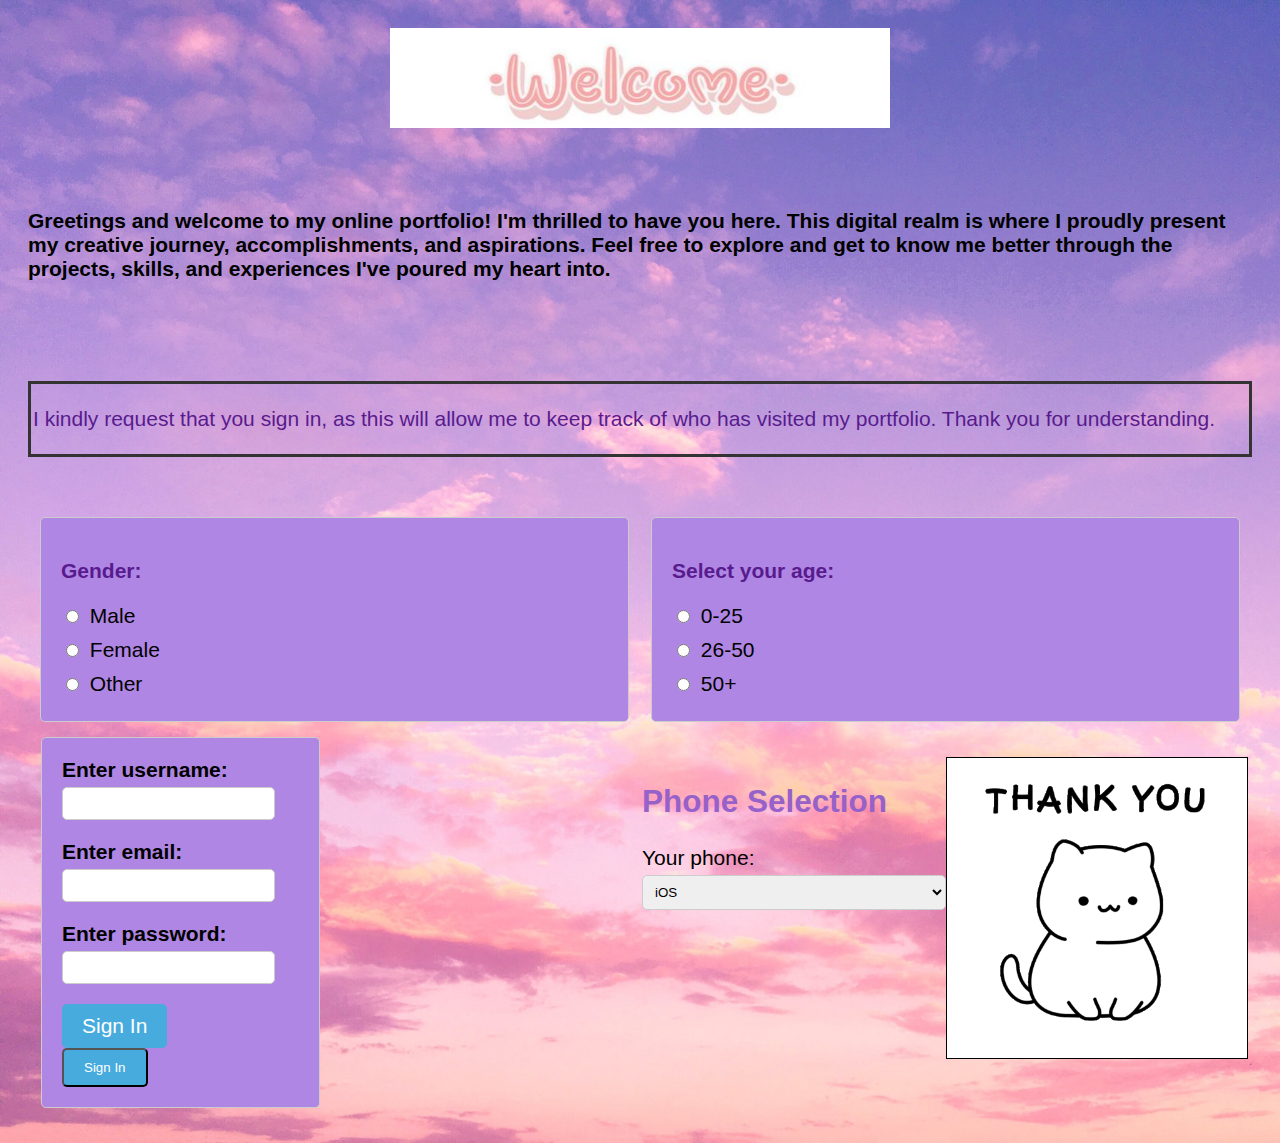
<file: index.html>
<!DOCTYPE html>
<html lang="en">
<head>
    <meta charset="UTF-8">
    <meta name="viewport" content="width=device-width, initial-scale=1.0">
    <title>Home</title>
    <link rel="stylesheet" href="main.css">
    <style>
        .radio-form {
            display: flex;
            flex-direction: column;
            align-items: flex-start;
            padding: 20px;
            border: 1px solid #ccc;
            border-radius: 5px;
            background-color: #f9f9f9;
        }

        .radio-label {
            margin-bottom: 10px;
            font-weight: bold;
        }
        .radio-input {
            margin-right: 5px;
        }
    </style>
  <center><img src="Screenshot 2023-08-13 142455.png" width="500" height="100"></center>
</head>
<body>
    <br><br>
    <h4>Greetings and welcome to my online portfolio! I'm thrilled to have you here.
         This digital realm is where I proudly present my creative journey, accomplishments, and aspirations.
          Feel free to explore and get to know me better through the projects, skills, and experiences 
          I've poured my heart into. </h4>
          <br><br><br>
          <style>
            .cadre {
                border: 3px solid #333;
                padding: 2px;
            }
        </style>
    </head>
    <body>
        <div class="cadre">
            <p>I kindly request that you sign in, as this will allow me to keep track of who has visited my portfolio.
            Thank you for understanding.</p>
        </div>
          <br><br>
          <table style="width: 100%;">
            <tr>
                <td style="width: 50%; padding: 10px;">
                    <div style="background-color: #b086e4; border: 1px solid #ccc; border-radius: 5px; padding: 20px;">
                        <p style="font-weight: bold;">Gender:</p>
                        <label style="display: block; margin-bottom: 10px;">
                            <input type="radio" name="gender" value="male" style="margin-right: 5px;"> Male
                        </label>
                        <label style="display: block; margin-bottom: 10px;">
                            <input type="radio" name="gender" value="female" style="margin-right: 5px;"> Female
                        </label>
                        <label style="display: block;">
                            <input type="radio" name="gender" value="other" style="margin-right: 5px;"> Other
                        </label>
                    </div>
                </td>
                <td style="width: 50%; padding: 10px;">
                    <div style="background-color: #b086e4; border: 1px solid #ccc; border-radius: 5px; padding: 20px;">
                        <p style="font-weight: bold;">Select your age:</p>
                        <label style="display: block; margin-bottom: 10px;">
                            <input type="radio" name="age" value="0-25" style="margin-right: 5px;"> 0-25
                        </label>
                        <label style="display: block; margin-bottom: 10px;">
                            <input type="radio" name="age" value="26-50" style="margin-right: 5px;"> 26-50
                        </label>
                        <label style="display: block;">
                            <input type="radio" name="age" value="50+" style="margin-right: 5px;"> 50+
                        </label>
                    </div>
                </td>
            </tr>
        </table>
        <style>
            body {
                font-family: Arial, sans-serif;
                padding: 20px;
            }
    
            .form-container {
                display: flex;
                flex-direction: column;
                align-items: flex-start;
                max-width: 400px;
            }
    
            .form-group {
                margin-bottom: 20px;
            }
    
            .form-group label {
                font-weight: bold;
                display: block;
            }
    
            .form-group input {
                width: 100%;
                padding: 8px;
                border: 1px solid #ccc;
                border-radius: 5px;
            }
    
            .signin-button {
                display: inline-block;
                padding: 10px 20px;
                background-color: #47abde;
                color: white;
                text-decoration: none;
                border-radius: 5px;
            }
    
            .clearfix::after {
                content: "";
                display: table;
                clear: both;
            }
        </style>
    </head>
    <body>
        <style>
            body {
                font-family: Arial, sans-serif;
                padding: 20px;
            }
    
            .clearfix::after {
                content: "";
                display: table;
                clear: both;
            }
    
            .content {
                float: left;
                width: 50%;
                padding-right: 20px;
                box-sizing: border-box;
            }
    
            .image {
                float: right;
                width: 50%; 
                box-sizing: border-box; 
            }
    
            .form-container {
                background-color: #b086e4;
                border: 1px solid #ccc;
                border-radius: 5px;
                padding: 20px;
            }
    
            .form-group {
                margin-bottom: 20px;
            }
    
            .form-group label {
                font-weight: bold;
                display: block;
            }
    
            .form-group input {
                width: 100%;
                padding: 8px;
                border: 1px solid #ccc;
                border-radius: 5px;
            }
    
            .signin-button {
                display: inline-block;
                padding: 10px 20px;
                background-color: #47abde;
                color: white;
                text-decoration: none;
                border-radius: 5px;
                margin-right: 10px;
            }
    
            .select-container {
                float: left;
                width: 50%;
                box-sizing: border-box;
            }
    
            select {
                width: 100%;
                padding: 8px;
                border: 1px solid #ccc;
                border-radius: 5px;
            }
    
        </style>
    </head>
    <table style="width: 100%;">
        <tr>
            <td style="width: 50%; vertical-align: top;">
                <div class="clearfix" style="margin-left: 10px;">
                    <div class="content">
                        <form class="form-container">
                            <div class="form-group">
                                <label for="username">Enter username:</label>
                                <input type="text" id="username">
                            </div>
                            <div class="form-group">
                                <label for="email">Enter email:</label>
                                <input type="email" id="email">
                            </div>
                            <div class="form-group">
                                <label for="password">Enter password:</label>
                                <input type="password" id="password">
                            </div>
                            <a href="sign in.html" class="signin-button">Sign In</a>
                            <input type="submit" value="Sign In" class="signin-button">
                        </form>
                    </div>
                    <div class="image">
                    </div>
                </div>
            </td>
            <td style="width: 80%; vertical-align: top;">
                <div class="select-container" style="margin-top: 20px;">
                    <h2>Phone Selection</h2>
                    <form>
                        <label for="phone">Your phone:</label>
                        <select id="phone" name="phone">
                            <optgroup label="Choose OS">
                                <option value="android">Android</option>
                                <option value="ios" selected>iOS</option>
                                <option value="other">Other</option>
                            </optgroup>
                        </select>
                    </form>
                </div>
                <div style="text-align: center; margin-top: 20px;">
                    <img src="Thank U Appreciated Sticker - Thank u Appreciated Thanks - Discover & Share GIFs.gif" alt="Appreciation GIF" style="width: 300px; height: auto; border: 1px solid black;">
                </div>
            </td>
        </tr>
    </table>
</body>
</html>
</file>
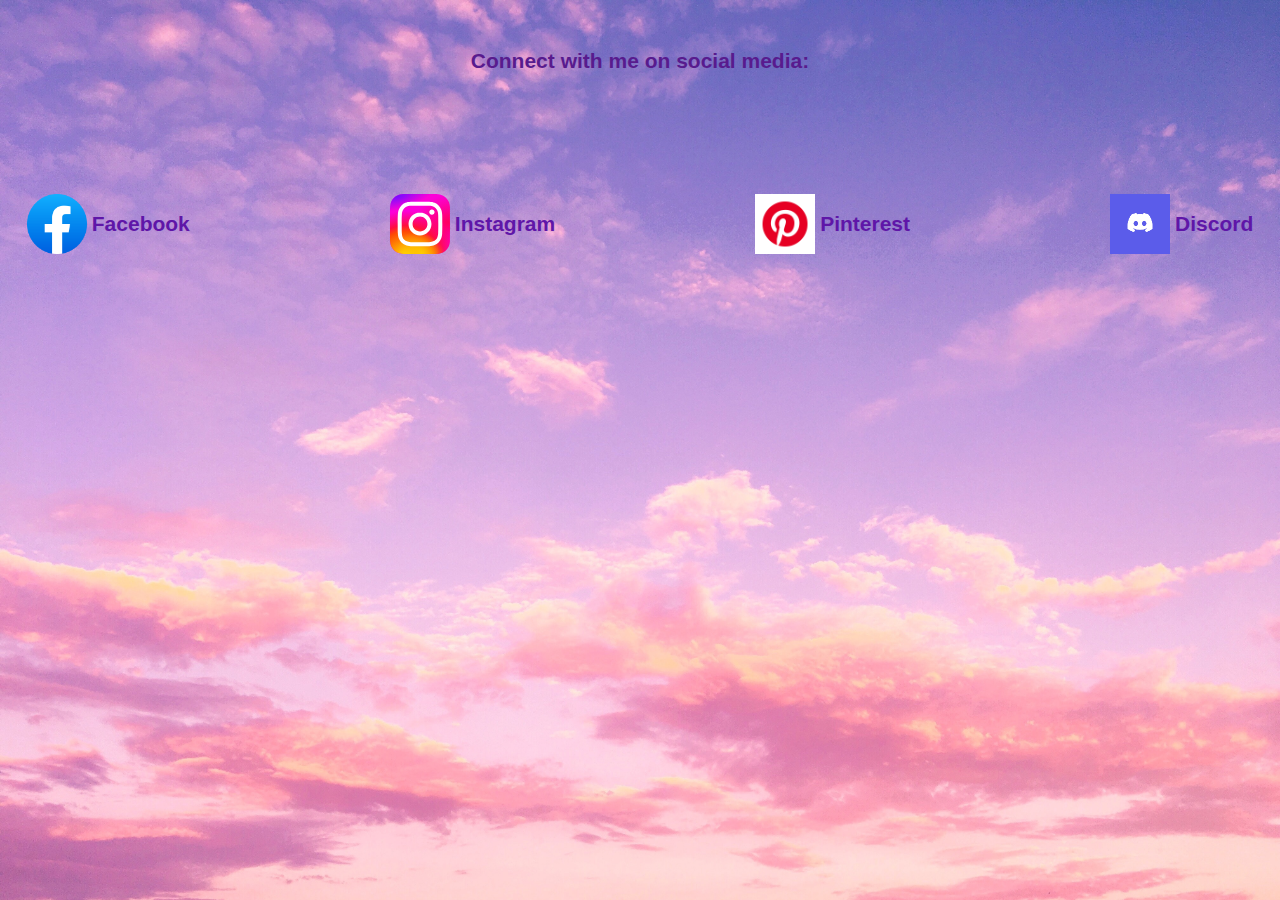
<file: contact.html>
<!DOCTYPE html>
<html lang="en">
<head>
    <meta charset="UTF-8">
    <meta name="viewport" content="width=device-width, initial-scale=1.0">
    <title>Document</title>
    <link rel="stylesheet" href="main.css">
    <style>
        .center-text {
          text-align: center;
          font-weight: bold;
        }
        </style>
        </head>
        <body>
        
        <div class="center-text">
            <p>Connect with me on social media:</p>
        </div>
    <style>
        .social-media {
          list-style-type: none;
          padding: 0;
          display: flex;
          justify-content: center;
          align-items: center;
        }
        
        .social-media li {
          margin: 100px;
        }
        
        .social-media a {
          text-decoration: none;
          color: #5f16a8;
          font-weight: bold;
          display: flex;
          align-items: center;
        }
        
        .social-media img {
          width: 60px;
          height: 60px;
          margin-right: 5px;
        }
        
        </style>
        </head>
        <body>
        
        <ul class="social-media">
            <li>
                <a href="https://www.facebook.com/malak.abid.169">
                    <img src="Facebook_f_logo_(2021).svg.png" alt="Facebook">
                    Facebook
                </a>
            </li>
            <li>
                <a href="https://www.instagram.com/malakabid46/">
                    <img src="Instagram_logo_2022.svg" alt="Instagram">
                    Instagram
                </a>
            </li>
            <li>
                <a href="https://www.pinterest.com/abidmalak763/">
                    <img src="pintreset.png" alt="Pinterest">
                    Pinterest
                </a>
            </li>
            <li>
                <a href="https://discord.com/channels/@me">
                    <img src="discord.png" alt="Discord">
                    Discord
                </a>
            </li>
        </ul>
</head>
<body>
    
    
</body>
</html>
</file>
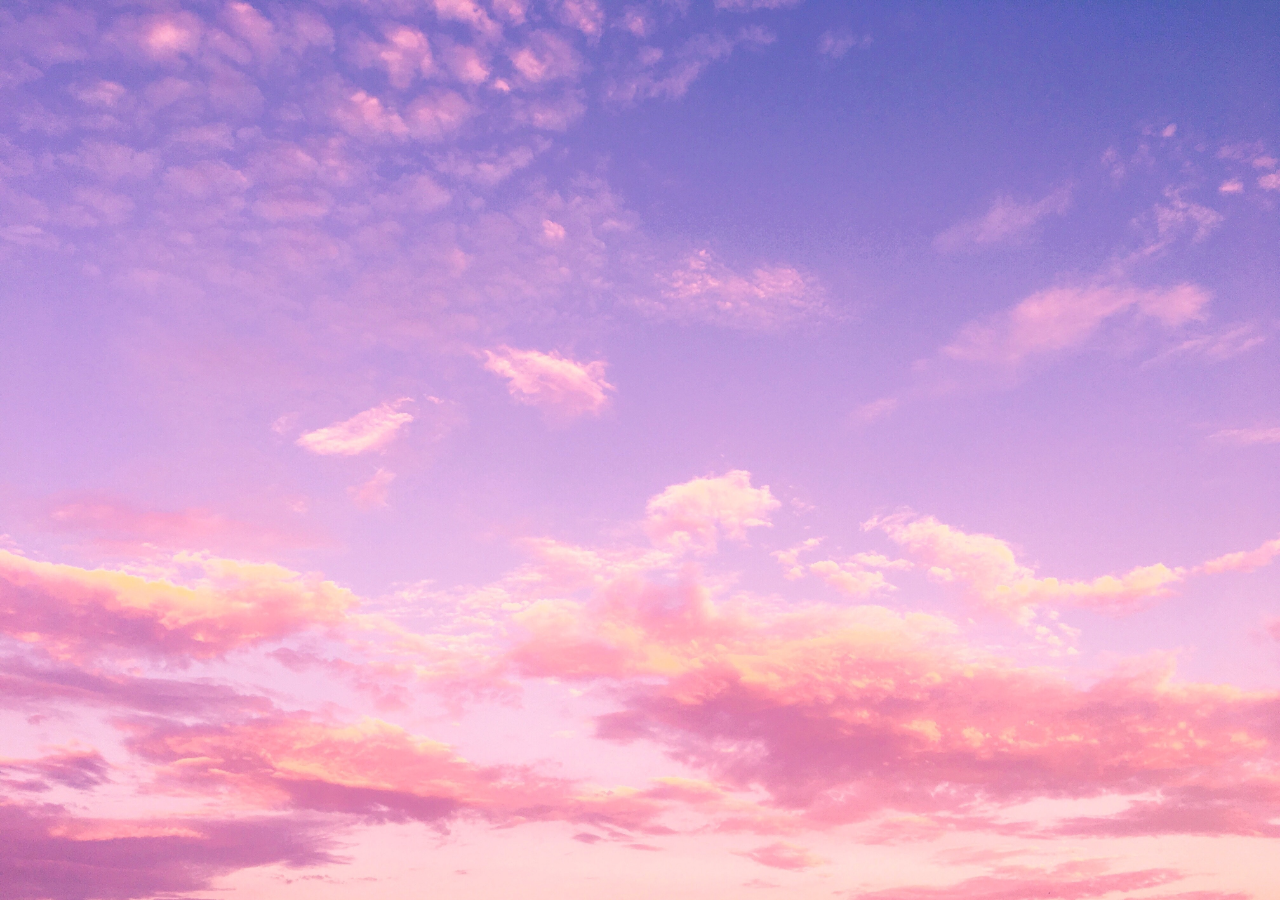
<file: education.html>
<!DOCTYPE html>
<html lang="en">
<head>
    <meta charset="UTF-8">
    <meta name="viewport" content="width=device-width, initial-scale=1.0">
    <title>Education</title>
    <link rel="stylesheet" href="main.css">
</head>
<body>
    
    
</body>
</html>
</file>
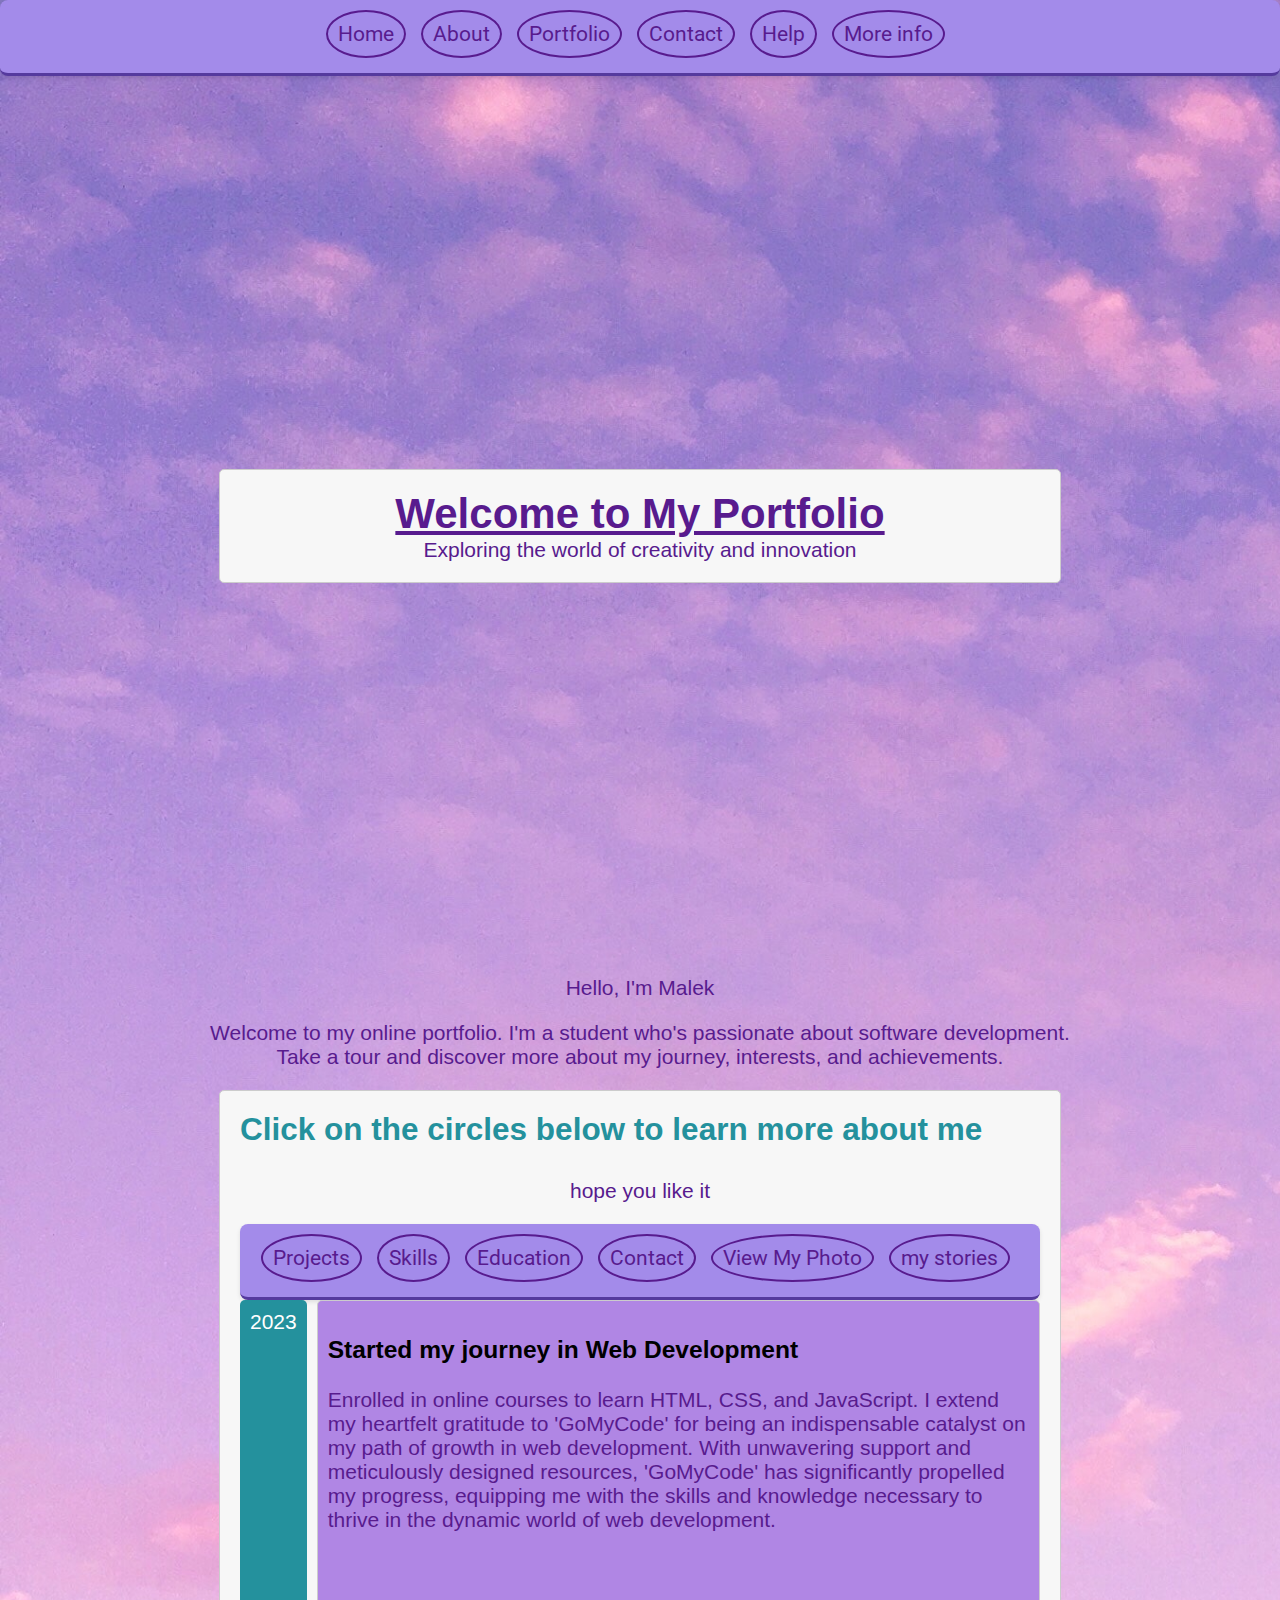
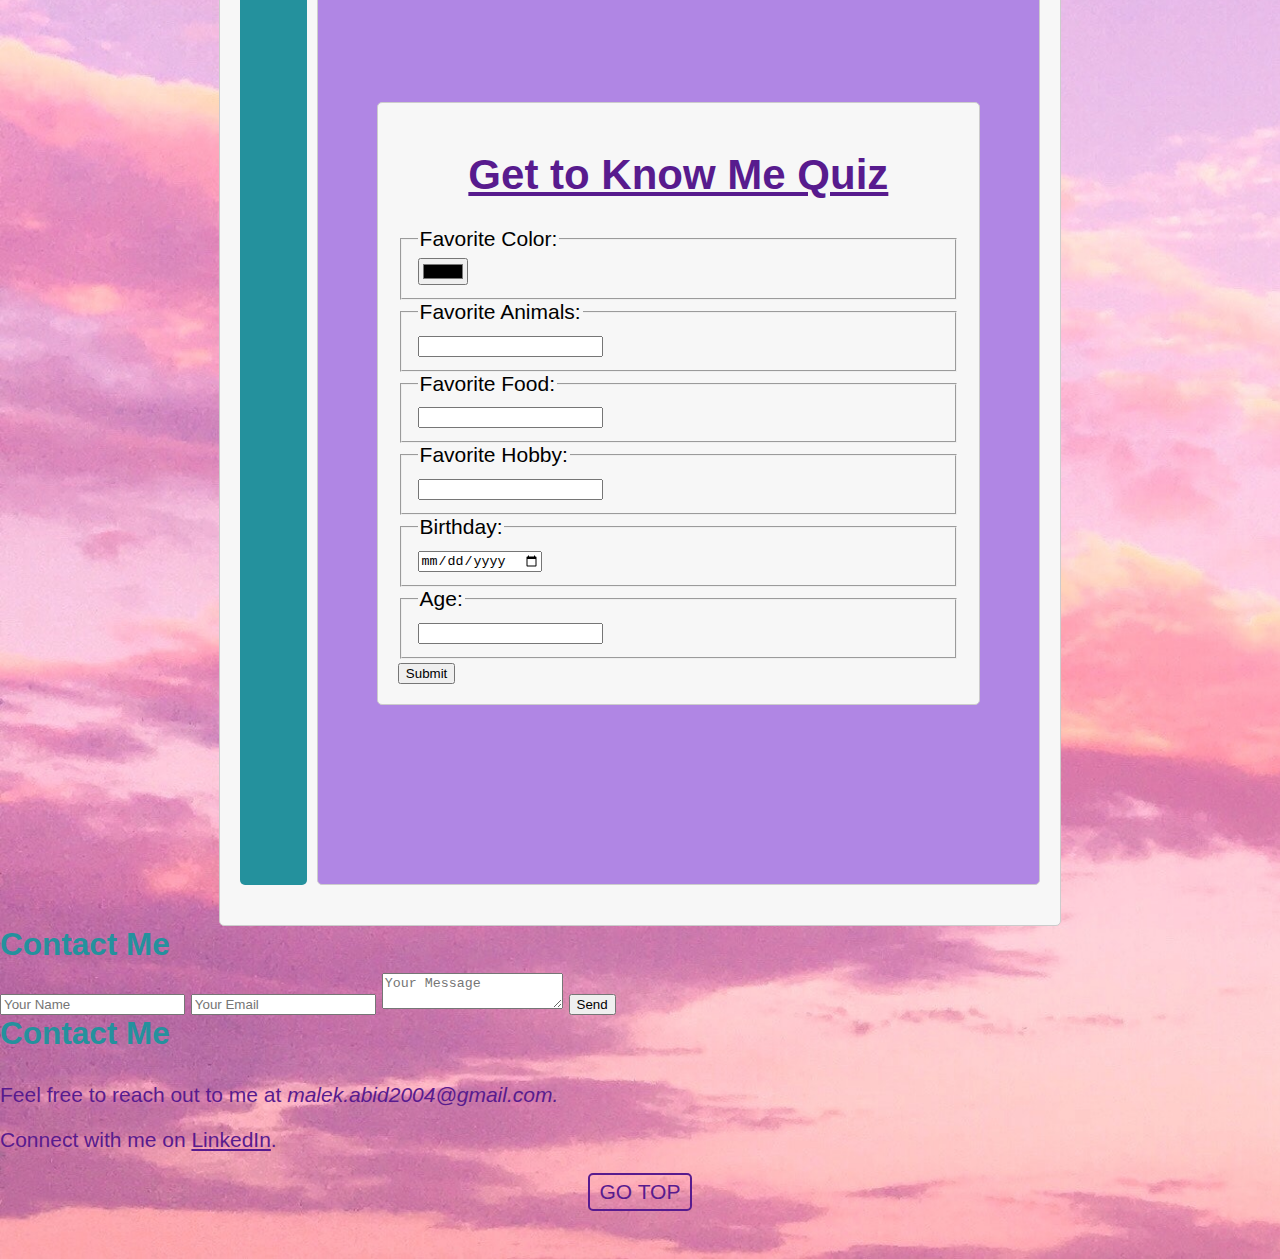
<file: sign in.html>
<!DOCTYPE html>
<html lang="en">
    <!DOCTYPE html>
    <html lang="en">
    <head>
        <meta charset="UTF-8">
        <meta name="viewport" content="width=device-width, initial-scale=1.0">
        <title>My Portfolio</title>
        <link rel="stylesheet" href="main.css">
        <link rel="stylesheet" href="styles.css">
        <link href="https://fonts.googleapis.com/css2?family=Roboto:wght@400;700&display=swap" rel="stylesheet">
    </head>
    <body>
        <nav>
            <ul>
                <li><a href="index.html">Home</a></li>
                <li><a href="#">About</a></li>
                <li><a href="#">Portfolio</a></li>
                <li><a href="contact.html">Contact</a></li>
                <li><a href="#">Help</a></li>
                <li><a href="#">More info</a></li>
                <!-- i am adding navbar items -->
            </ul>
        </nav>
      <style>
         body {
             font-family: Arial, sans-serif;
             margin: 0;
             padding: 0;
         }
         #container {
             display: flex;
             justify-content: center;
             align-items: center;
             min-height: 100vh;
         }
         #content {
             background-color: #b086e4;
             border: 1px solid #ccc;
             border-radius: 5px;
             padding: 20px;
             width: 80%;
             max-width: 800px;
         }
         .animated-heading {
             color: rgb(88, 27, 142);
             margin: 0;
         }
         .animated-subheading {
             margin: 0;
         }
         #header-text {
             text-align: center;
         }
     </style>
 </head>
 <body>
     <div id="container">
         <div id="content">
             <section id="header">
                 <div id="header-text">
                     <h1 class="animated-heading">Welcome to My Portfolio</h1>
                     <p class="animated-subheading">Exploring the world of creativity and innovation</p>
                 </div>
             </section>
         </div>
     </div>
<body>
</section>
    <section id="introduction">
   <center><h1="h0" style="color: rgb(88, 27, 142);">Hello, I'm Malek</h1=></center>
   <td style="width: 50%; padding: 10px;">
   
          <p style="font-weight: bold;"></p>
   <center><p>Welcome to my online portfolio. 
      I'm a student who's passionate about software development.<br>
       Take a tour and discover more about my journey, interests, and achievements.</p></center>
</section>
<style>
   body {
       font-family: Arial, sans-serif;
       margin: 0;
       padding: 0;
   }
   #container {
       display: flex;
       justify-content: center;
       align-items: center;
       min-height: 100vh;
   }
   #content {
       background-color: #f7f7f7;
       border: 1px solid #ccc;
       border-radius: 5px;
       padding: 20px;
       width: 80%;
       max-width: 800px;
   }
   h2 {
       color: rgb(36, 145, 157);
       margin: 0;
       padding-bottom: 10px;
   }
   ul {
       list-style-type: none;
       margin: 0;
       padding: 0;
   }
   li {
       color: rgb(88, 27, 142);
       margin-bottom: 5px;
   }
   .education-entry h3 {
       margin-bottom: 5px;
   }
   .education-entry a {
       color: rgb(36, 145, 157);
       text-decoration: none;
   }
   nav ul {
       list-style-type: none;
       margin: 0;
       padding: 0;
   }
   nav li {
       display: inline-block;
       margin-right: 10px;
   }
   nav a {
       text-decoration: none;
       color: rgb(88, 27, 142);
   }
   .timeline-entry {
       display: flex;
       margin-bottom: 20px;
   }
   .timeline-year {
       background-color: rgb(36, 145, 157);
       color: white;
       padding: 10px;
       border-radius: 5px;
       margin-right: 10px;
   }
   .timeline-content {
       flex: 1;
       background-color: #b086e4;
       border: 1px solid #ccc;
       border-radius: 5px;
       padding: 10px;
   }
</style>
</head>
<body>
<div id="container">
   <div id="content">
       <section id="education">
           <h2>Click on the circles below to learn more about me</h2>
           <div class="education-entry">
               <center><p>hope you like it</p></center>
           </div>
       </section>
       <style>
         nav a {
             text-decoration: underline;
         }
     </style>
 </head>
 <body>
   <style>
      nav ul {
          list-style-type: none;
          padding: 0;
      }
      nav li {
          display: inline-block;
          margin-right: 10px;
      }
      nav a {
          text-decoration: none;
          display: inline-block;
          padding: 10px;
          border: 2px solid rgb(88, 27, 142);
          border-radius: 50%;
          color: rgb(88, 27, 142);
      }
      nav a:hover {
          background-color: rgb(88, 27, 142);
          color: white;
      }
  </style>
</head>
<body>
  <nav>
      <ul>
          <li><a href="https://sites.google.com/view/ecocycle-tunisie?usp=sharing&fbclid=IwAR2iJ2t-LjDzhS5XjWpcIRtCP6Cs9yIcEBubHO4BioP8bP37t1CI5W9PbgI">Projects</a></li>
          <li><a href="skills.html">Skills</a></li>
          <li><a href="https://isg.rnu.tn">Education</a></li>
          <li><a href="contact.html">Contact</a></li>
          <li><a href="me.png">View My Photo</a></li>
          <li><a href="https://www.instagram.com/stories/highlights/17975596189251727/"> my stories</a></li>
               </ul>
  </nav>
       <section id="timeline">
           <div class="timeline-entry">
               <div class="timeline-year">2023</div>
               <div class="timeline-content">
                   <h3>Started my journey in Web Development</h3>
                   <p>Enrolled in online courses to learn HTML, CSS, and JavaScript.
                     I extend my heartfelt gratitude to 'GoMyCode' for being an indispensable catalyst on my path of growth in web development. 
                     With unwavering support and meticulously designed resources, 'GoMyCode' has significantly propelled my progress,
                      equipping me with the skills and knowledge necessary to thrive in the dynamic world of web development.
                      <title>Get to Know Me Quiz</title>
                      <style>
                       
                      </style>
                  </head>
                  <body>
                      <div id="container">
                          <div id="content">
                              <h1>Get to Know Me Quiz</h1>
                              <form id="quiz-form">
                                  <fieldset>
                                      <legend>Favorite Color:</legend>
                                      <input type="color" name="favorite-color" required>
                                  </fieldset>
                                  
                                  <fieldset>
                                      <legend>Favorite Animals:</legend>
                                      <input type="text" name="favorite-animals" required>
                                  </fieldset>
                                  
                                  <fieldset>
                                      <legend>Favorite Food:</legend>
                                      <input type="text" name="favorite-food" required>
                                  </fieldset>
                                  
                                  <fieldset>
                                      <legend>Favorite Hobby:</legend>
                                      <input type="text" name="favorite-hobby" required>
                                  </fieldset>

                                  <fieldset>
                                    <legend>Birthday:</legend>
                                    <input type="date" name="Birthday" required>
                                </fieldset>

                                <fieldset>
                                    <legend>Age:</legend>
                                    <input type="number" name="Age" required>
                                </fieldset>
                                  
                                
                  
                                  <button type="submit">Submit</button>
                              </form>
                              
                              <div id="result" style="display: none;">
                                  <h2>Quiz Results</h2>
                                  <p>Favorite color: <span id="color-result"></span></p>
                                  <p>Favorite animals: <span id="animals-result"></span></p>
                                  <p>Favorite food: <span id="food-result"></span></p>
                                  <p>Favorite hobby: <span id="hobby-result"></span></p>
                                  <p>Birthday: <span id="Birthday"></span></p>
                              </div>
                          </div>
                      </div>
                   </p>
               </div>
           </div>
       </section>
   </div>
</div>
</section>
<section id="contact">
   <h2>Contact Me</h2>
   <form class="contact-form">
      <input type="text" name="name" placeholder="Your Name">
      <input type="email" name="email" placeholder="Your Email">
      <textarea name="message" placeholder="Your Message"></textarea>
      <button type="submit">Send</button>
   </form>
</section>
<section id="contact">
    <h2>Contact Me</h2>
    <p>Feel free to reach out to me at <em>malek.abid2004@gmail.com.</em></p>
    <p>Connect with me on <a href="https://www.linkedin.com/in/malek-abid-404668281/">LinkedIn</a>.</p>
 </section>
 <center><a href="#" class="go-top-link">GO TOP</a></center> <br><br>
 <style>
    /* i am styling the go top click*/

    .go-top-link {
        display: inline-block;
        padding: 5px 10px;
        border: 2px solid rgb(88, 27, 142);
        border-radius: 5px;
        color: rgb(88, 27, 142);
        text-decoration: none;
    }

    .go-top-link:hover {
        background-color: rgb(88, 27, 142);
        color: white;
    }
</style>
</body>
</html>
</file>
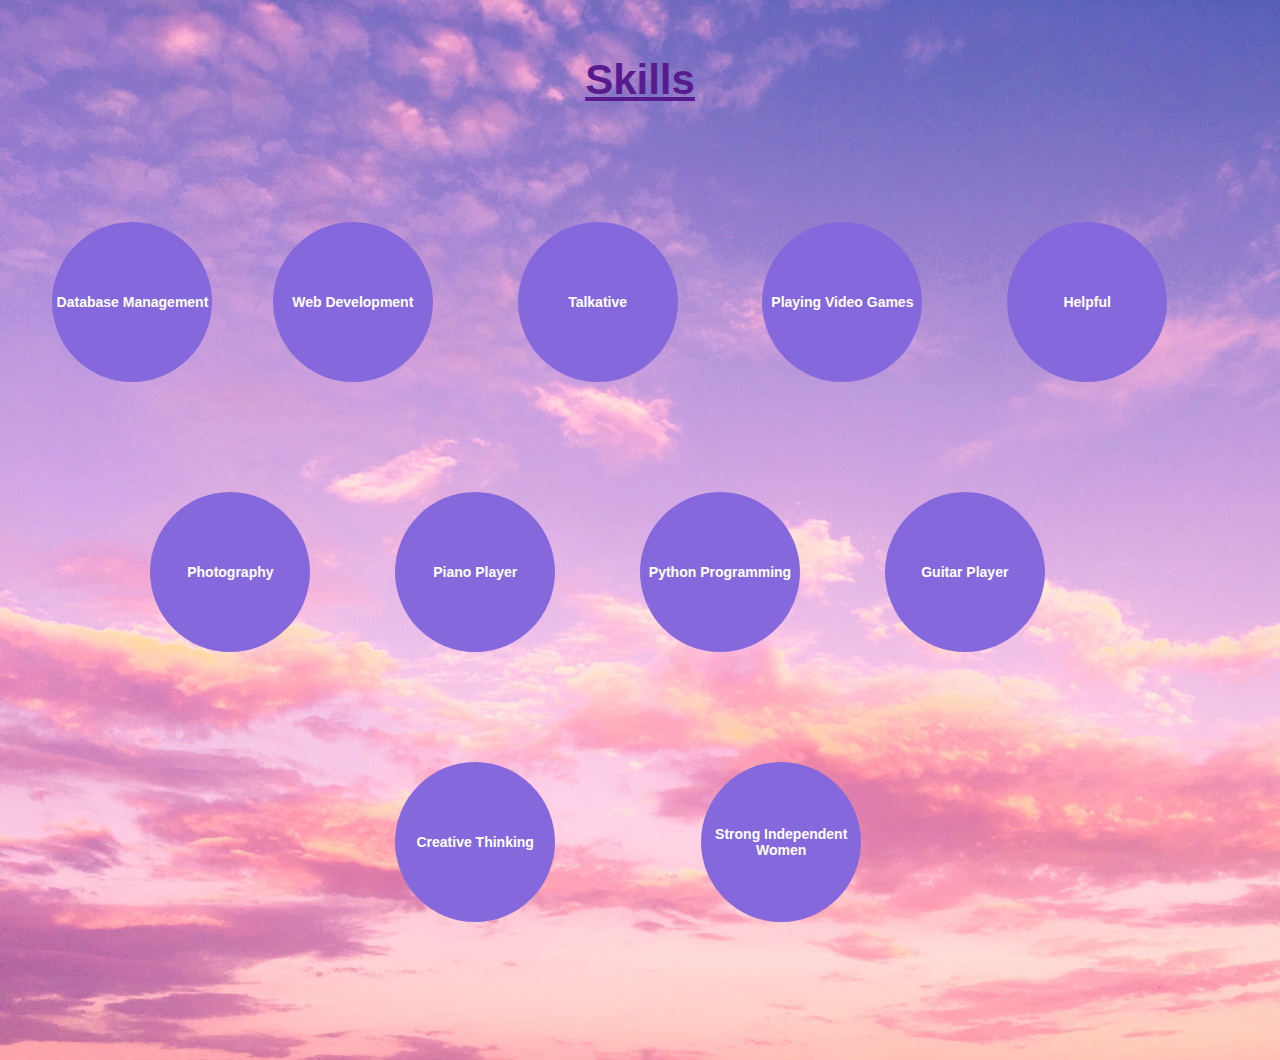
<file: skills.html>
<!DOCTYPE html>
<html lang="en">
<head>
    <meta charset="UTF-8">
    <meta name="viewport" content="width=device-width, initial-scale=1.0">
    <title>Skills</title>
    <link rel="stylesheet" href="main.css">
    <link rel="stylesheet" href="styles.css">

</head>
<body>
    <style>
        .skills-container {
          position: relative;
          width: 100%;
          height: 100vh;
          display: flex;
          justify-content: flex-end;
          align-items: center;
        }
        
        .skill-list {
          list-style-type: none;
          padding: 0;
          margin: 0;
          display: flex;
          flex-wrap: wrap;
          position: relative;
          width: 100%;
          height: 100%;
        }
        
        .skill {
          width: 160px;
          height: 160px;
          border-radius: 50%;
          background-color: #8569dc;
          color: #ffffff;
          display: flex;
          justify-content: center;
          align-items: center;
          font-size: 14px;
          font-weight: bold;
          text-align: center;
          position: absolute;
        }
        
        </style>
        </head>
        <body>
        
        <section id="skills">
            <center><h1>Skills</h1></center>
            <div class="skills-container">
                <ul class="skill-list">
                    <li class="skill" style="top: 10%; left: 20%;">Web Development</li>
                    <li class="skill" style="top: 40%; left: 50%;">Python Programming</li>
                    <li class="skill" style="top: 10%; left: 2%;">Database Management</li>
                    <li class="skill" style="top: 70%; left: 55%;">Strong Independent Women</li>
                    <li class="skill" style="top: 10%; left: 40%;">Talkative</li>
                    <li class="skill" style="top: 10%; left: 80%;">Helpful</li>
                    <li class="skill" style="top: 40%; left: 30%;">Piano Player</li>
                    <li class="skill" style="top: 40%; left: 70%;">Guitar Player</li>
                    <li class="skill" style="top: 10%; left: 60%;">Playing Video Games</li>
                    <li class="skill" style="top: 40%; left: 10%;">Photography</li>
                    <li class="skill" style="top: 70%; left: 30%;">Creative Thinking</li>

                </ul>
            </div>
        </section>
    
    
</body>
</html>
</file>
<file: main.css>
body{
    background-image: url(bg3.jpg);
    background-size: cover;
    background-repeat: no-repeat;
}
h1{text-align: center;
    -webkit-text-fill-color: rgb(88, 27, 142);
text-decoration: underline;}
p{-webkit-text-fill-color: rgb(88, 27, 142);}
body {
    font-size: 21px;
    font-family: Arial, sans-serif;
    text-align: left;
    padding: 50px;
}
body{text-emphasis-color: rgb(23, 145, 156);}
body {
    font-family: Arial, sans-serif;
    padding: 20px;
}

.form-container {
    max-width: 400px;
    margin: 0 auto;
}

label {
    display: block;
    margin-bottom: 5px;
}

input[type="tel"] {
    width: 100%;
    padding: 10px;
    margin-bottom: 15px;
    border: 1px solid #ccc;
    border-radius: 4px;
}
h2 {color: rgb(150, 97, 200);
}
</file>
<file: styles.css>
nav ul {
    list-style-type: none;
    padding: 0;
    text-align: center; 
}

nav li {
    display: inline-block;
    margin-right: 10px;
    vertical-align: middle; 
}

nav {
    background-color: #a38bea;
    padding: 10px;
    font-family: 'Roboto', sans-serif;
    border-bottom: 3px solid #553a9e;
    box-shadow: 0px 2px 4px rgba(0, 0, 0, 0.1);
    border-radius: 8px;
}

nav a {
    text-decoration: none;
    color: #fff;
    padding: 8px 15px;
    border: 2px solid #7e63c9;
    border-radius: 20px;
    transition: background-color 0.3s ease;
}

nav a:hover {
    background-color: #7e63c9;
    color: #fff;
}
</file>
